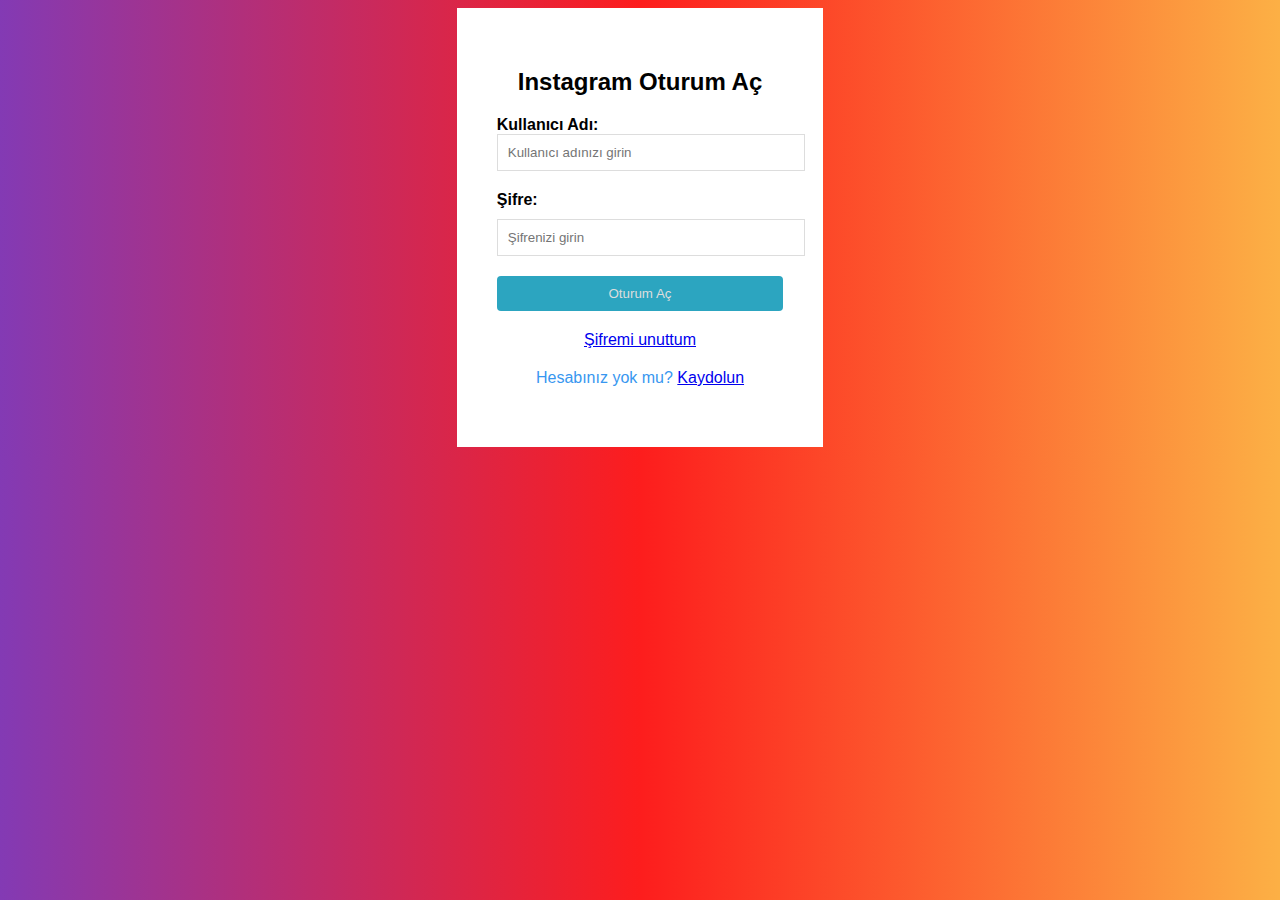
<file: index.html>
<!DOCTYPE html>
<html lang="en">
<head>
    <meta charset="UTF-8">
    <meta http-equiv="X-UA-Compatible" content="IE=edge">
    <meta name="viewport" content="width=device-width, initial-scale=1.0">
    <link rel="stylesheet" href="instagram.css">
    <title>Document</title>
</head>

<body style="background: rgb(131,58,180);
background: linear-gradient(90deg, rgba(131,58,180,1) 0%, rgba(253,29,29,1) 50%, rgba(252,176,69,1) 100%); font-family:Arial, Helvetica, sans-serif ;" id="insta">
    <div class="container">
        <div class="header-instagram" id="yazi">
          <div class="box" style=" max-width: 350px; background-color: #fff; padding: 40px; ">
        
        <form id="instagramgiris">
          <h2 style="margin-bottom: 20px; text-align: center;">Instagram Oturum Aç</h2>
          <label for="username" style="display: block; margin-right: 5px; font-weight: bold;">Kullanıcı Adı:</label>
          <input type="text" id="username" placeholder="Kullanıcı adınızı girin"  style="padding:10px;width: 100%; margin-bottom: 20px; border: 1px solid #ddd;">
          
          <label for="password" style="display: block; margin-bottom: 10px; font-weight: bold;">Şifre:</label>
          <input type="password" id="password" placeholder="Şifrenizi girin" style="padding:10px; width: 100%; margin-bottom: 20px; border: 1px solid #ddd;">
          
          <button type="submit" id="oturumac" >Oturum Aç</button>
          <p style="text-align: center;"><a href="https://www.instagram.com/accounts/password/reset/">Şifremi unuttum</a></p>
          <p style="text-align: center;">Hesabınız yok mu? <a href="#" id="kayit">Kaydolun</a></p>
        </form>
        
        
        <div class="header_kayitol" id="kayitol" style="display:none">
            <form class="row g-3 needs-validation" novalidate>
                <div class="ul" style="list-style: none;">
                <li>       
                     <div class="col-md-4">
                    <label for="validationCustom01" class="form-label" style="display: flex;">İSİM</label>
                    <input type="text" class="form-control" id="validationCustom01" required>
                    
                  </div>
                </li>
                <li>
                    <div class="col-md-4">
                        <label for="validationCustom02" class="form-label" style="display: flex;">SOYİSİM</label>
                        <input type="text" class="form-control" id="validationCustom02"  required>
                        
                      </div>
                </li>
                <li>
                    <div class="col-md-4">
                        <label for="validationCustom02" class="form-label" style="display: flex;">MAİL</label>
                        <input type="text" class="form-control" id="validationCustom02" placeholder="example@example.com" required>
                        
                      </div>
                </li>
                <li>
                    <div class="col-md-4">
                        <label for="validationCustomUsername" class="form-label" style="display: flex;">KULLANICI İSMİ</label>
                        <div class="input-group has-validation">
                          <span class="input-group-text" id="inputGroupPrepend"></span>
                          <input type="text" class="form-control" id="validationCustomUsername" aria-describedby="inputGroupPrepend" required>
                         
                        </div>
                      </div>
                </li>
                <li>
                    <div class="col-md-6">
                        <label for="validationCustom03" class="form-label" style="display: flex;">ŞEHİR</label>
                        <input type="text" class="form-control" id="validationCustom03" required>
                       
                      </div>
                </li>
                <li>
                </li>
                <li>
                </li>
                <li>
                  <div class="col-md-3">
                    <label for="validationCustom04" class="form-label" style="display: flex;">ÜLKE</label>
                    <select class="form-select" id="validationCustom04" required>
                      <option selected disabled value="">Seçiniz...</option>
                      <option>Türkiye</option>
                      <option>Almanya</option>
                      <option>İngiltere</option>
                      <option>Fransa</option>
                      <option>İtalya</option>
                      <option>İspanya</option>
                    </select>
                    
                  </div>
                    
                <div class="col-12">
                    <div class="form-check">
                      <label class="form-check-label" for="invalidCheck">
                        <p><a href="http://help.instagram.com/581066165581870">  Kullanıcı sözleşmesini okumak için tıklayınız.</a></p>
                      </label>
                     
                    </div>
                  </div>
                </li>
            </div>
                <div class="col-12">
                  <button class="btn btn-primary" type="submit" id="kaydet">KAYIT OL</button>
                </div>
              </form>
            </div>
            </div>
        </div>
        </div>
    </div>

    <div class="hosgeldin" style="display: none;" id="girisicin">
      <div class="container">
        <div class="row">
          <div class="col-md-12 ">
            <h2 style="display: flex; justify-content: center; margin-top: 25%;">HOŞGELDİN</h2>
          </div>
        </div>
      </div>
    </div>
<div class="hatali" style="display: none;" id="hataligiris">
      <div class="container">
        <div class="row">
          <div class="col-md-12 ">
            <h2 style="display: flex; justify-content: center; margin-top: 25%;">KULLANICI ADI VEYA ŞİFRE HATALI</h2>
          </div>
        </div>
      </div>
</div>




    













    <script src="https://code.jquery.com/jquery-3.7.0.min.js" integrity="sha256-2Pmvv0kuTBOenSvLm6bvfBSSHrUJ+3A7x6P5Ebd07/g=" crossorigin="anonymous"></script>
    <script src="instagram.js"></script>
</body>
</html>
</file>
<file: instagram.css>
/* instagram css */

.container{
  width: 80%;
  margin: auto;
}
.header-instagram{
  display: flex;
  justify-content: center;
}
button{
  width: 100%;
  padding: 10px;
  border-radius: 4px;
  background-color: #2ca5c0;
  color: #ddd;
  border: none;
}
p{
  color: #3897f0;
  margin-top: 20px;
}

form{
  margin-bottom: 20px;
}
h2{
  margin-bottom: 20px;
  text-align: center;
}

label{
  display: flex;
  justify-content: start;

}
input{
  width: 100%;
  padding: 10px;
  margin-bottom: 20px;
  border: 1px solid #ddd;
}
@media screen and (max-width: 800px) {
  body {
      font-size: 14px;
  }

  .box {
      padding: 20px;
  }

  input[type="text"],
  input[type="password"],
  select.form-select {
      font-size: 14px;
      padding: 8px;
  }

  button[type="submit"] {
      padding: 8px;
  }

  h2 {
      font-size: 18px;
      margin-bottom: 15px;
  }

  p {
      font-size: 12px;
      margin-top: 15px;
  }
 .header_instagram{
  padding: 10%;
  
 }

}

@media screen and (max-width: 600px) {
  .box{
    width: 100%;
  }
  
}
</file>
